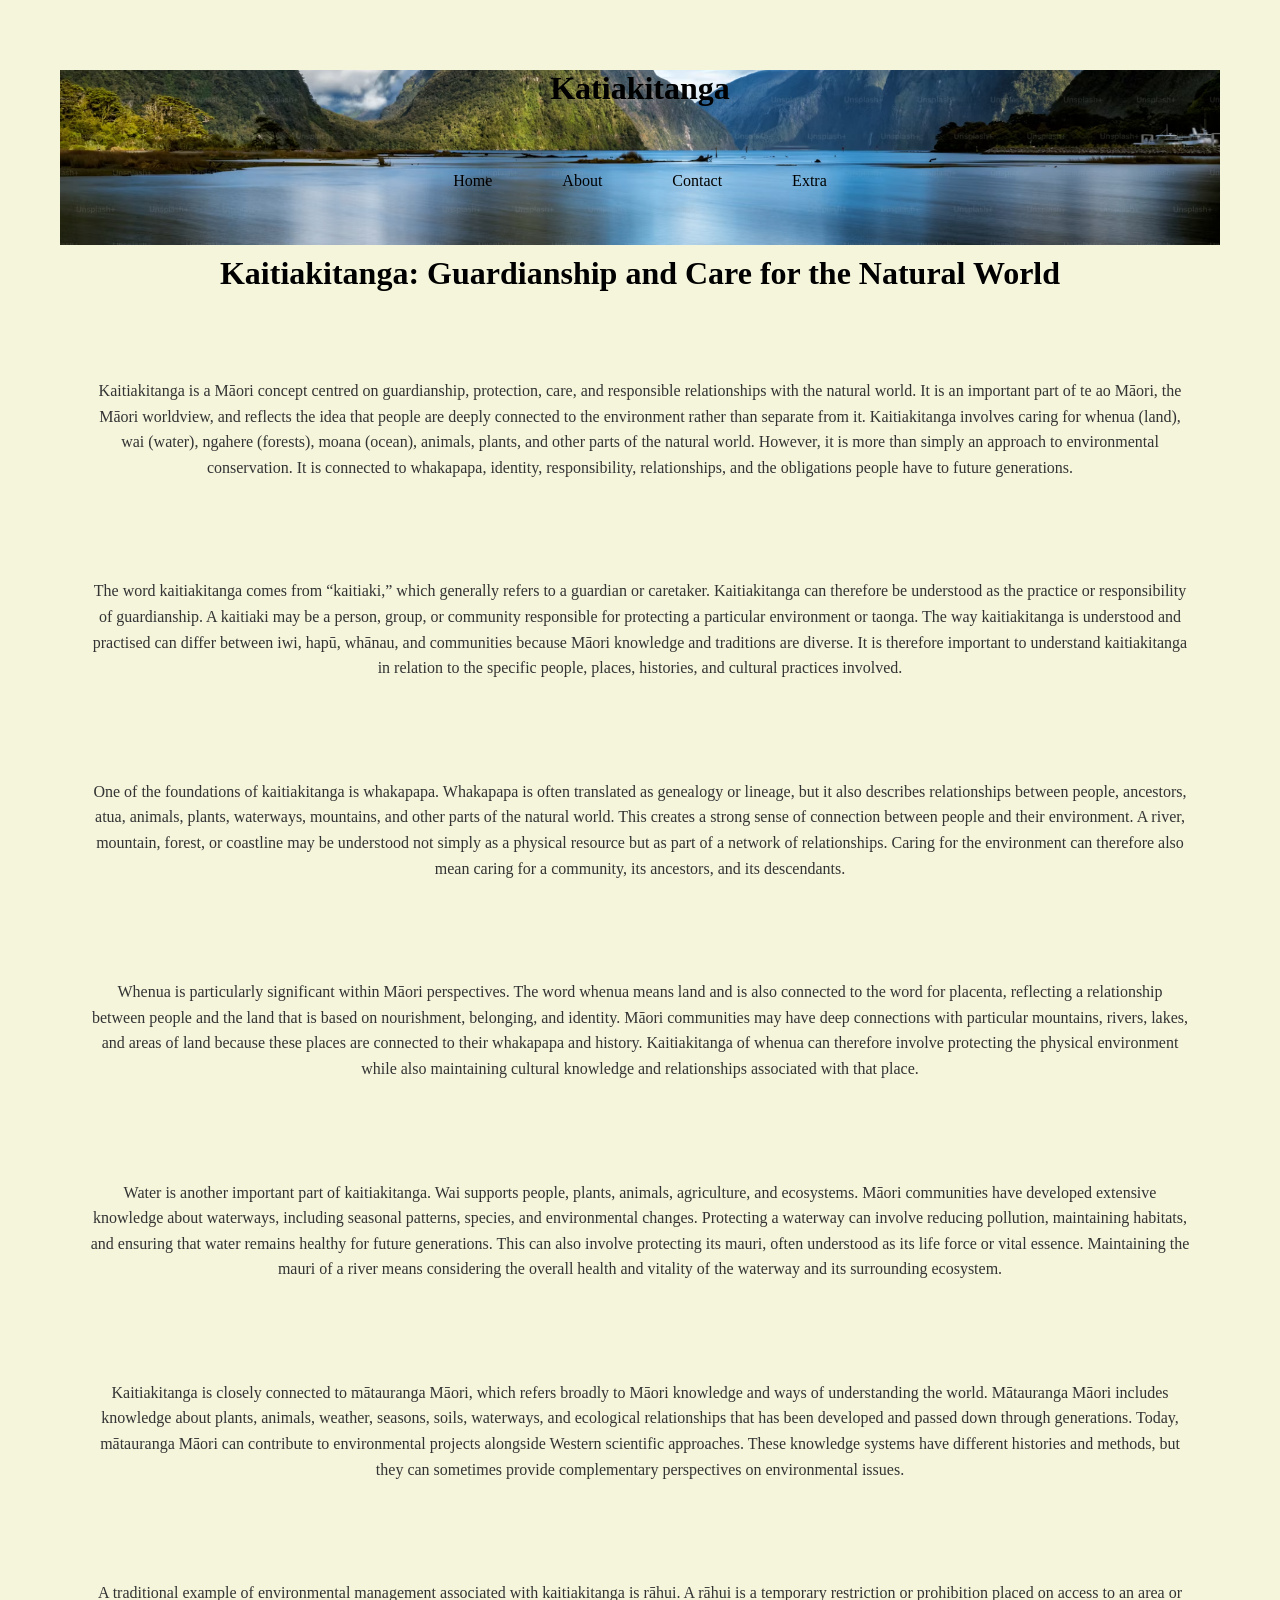
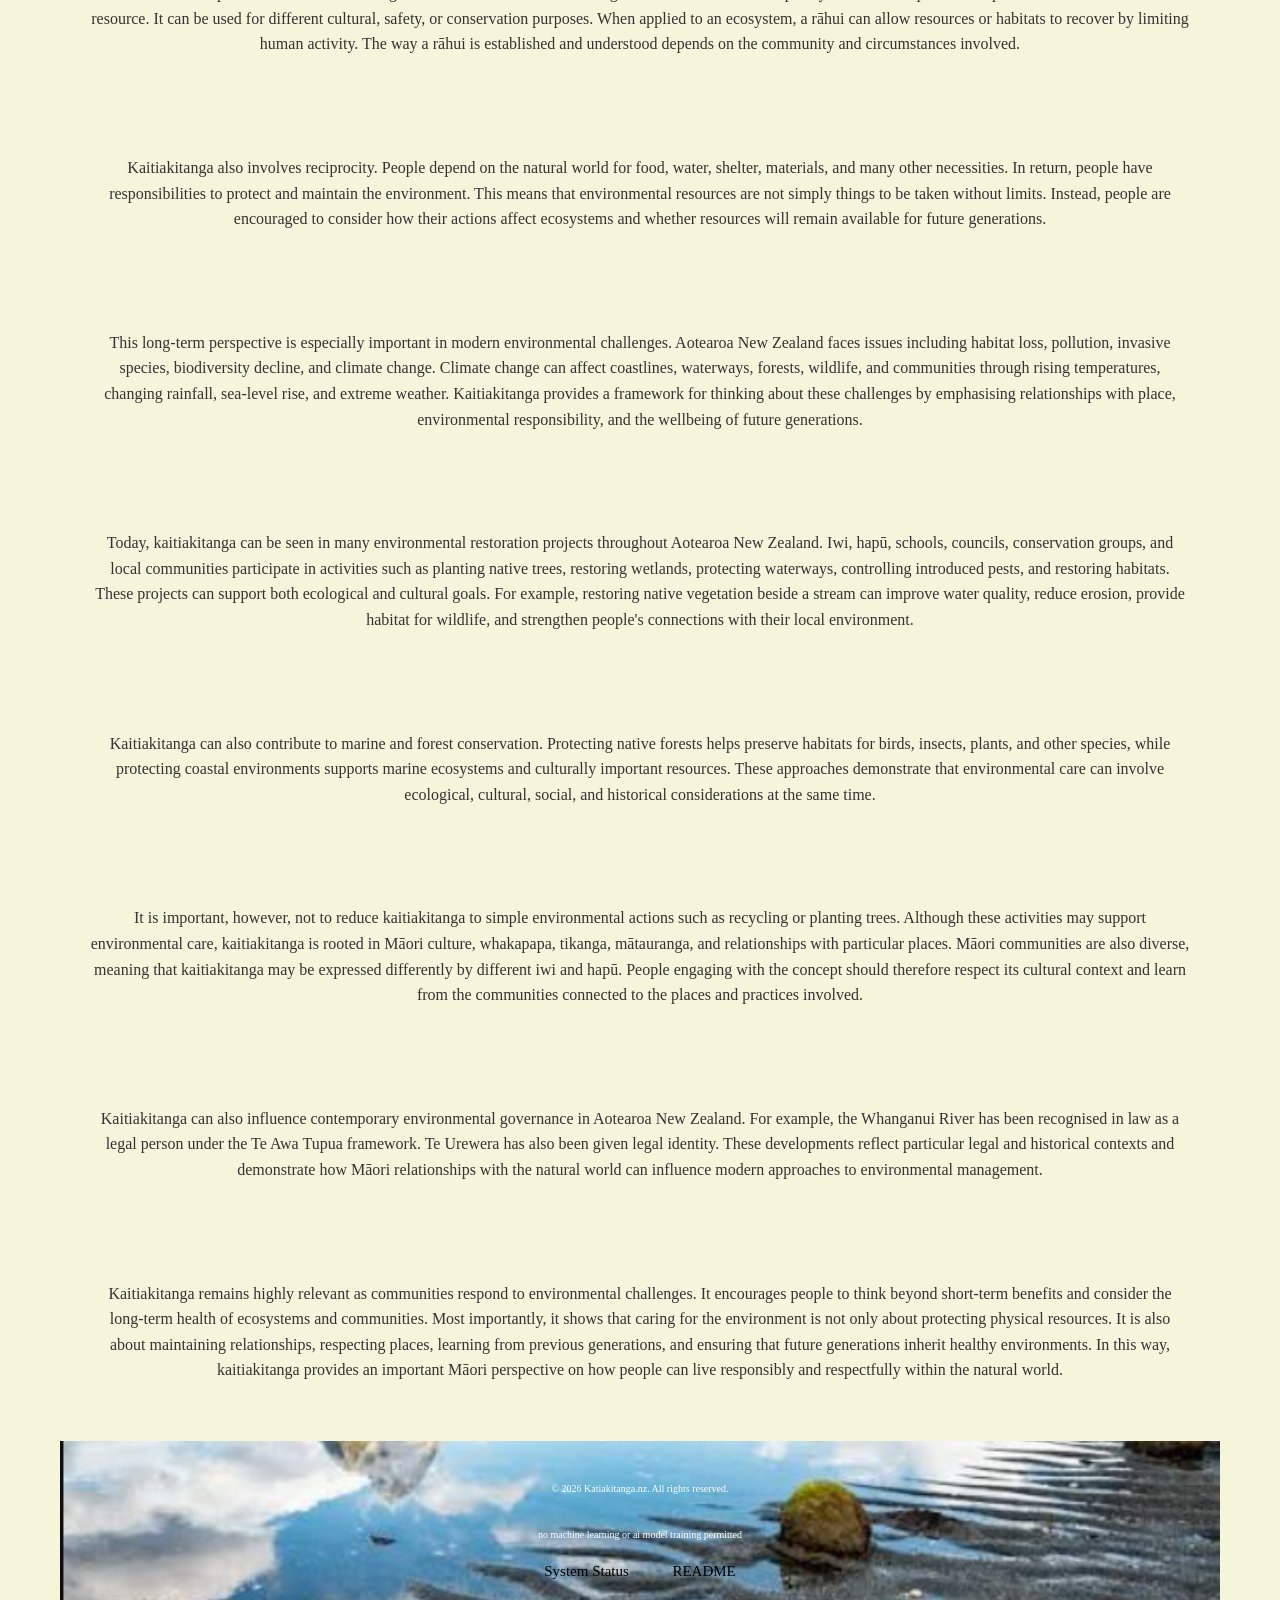
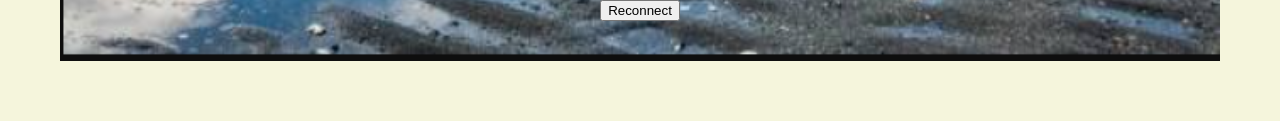
<file: index.html>
<!DOCTYPE html>
<html lang="en">
<head>
    <meta charset="UTF-8">
    <meta name="viewport" content="width=device-width, initial-scale=1.0">
    <title>Katiakitanga</title>
    <link rel="stylesheet" href="style.css">
    <link rel="icon" href="images/favicon2.png" type="image/x-icon">
</head>
<body>
    <header>  
        <h1>Katiakitanga</h1>
        
        <div class="navbar">
            <a href="index.html">Home </a>
            <a href="about.html">About </a>
            <a href="contact.html">Contact </a>
            <a href="gallery.html">Extra </a>
        </div>
    </header>
    <h1>Kaitiakitanga: Guardianship and Care for the Natural World </h1>
    <br>
    <br>
    <div class="containera">
        <p>Kaitiakitanga is a Māori concept centred on guardianship, protection, care, and responsible relationships with the
         natural world. It is an important part of te ao Māori, the Māori worldview, and reflects the idea that people are deeply
          connected to the environment rather than separate from it. Kaitiakitanga involves caring for whenua (land), wai (water),
           ngahere (forests), moana (ocean), animals, plants, and other parts of the natural world. However, it is more than simply 
           an approach to environmental conservation. It is connected to whakapapa, identity, responsibility, relationships, and the
        obligations people have to future generations.
        </p>
    </div>
    <br>
    <div class="containerb">
        <p>The word kaitiakitanga comes from “kaitiaki,” which generally refers to a guardian or caretaker. Kaitiakitanga can 
            therefore be understood as the practice or responsibility of guardianship. A kaitiaki may be a person, group, or 
            community responsible for protecting a particular environment or taonga. The way kaitiakitanga is understood and 
            practised can differ between iwi, hapū, whānau, and communities because Māori knowledge and traditions are diverse. 
            It is therefore important to understand kaitiakitanga in relation to the specific people, places, histories, and 
            cultural practices involved.
        </p>
    </div>
    <br>
    <div class="containerc">
        <p> One of the foundations of kaitiakitanga is whakapapa. Whakapapa is often translated as genealogy or lineage, 
            but it also describes relationships between people, ancestors, atua, animals, plants, waterways, mountains, 
            and other parts of the natural world. This creates a strong sense of connection between people and their environment. 
            A river, mountain, forest, or coastline may be understood not simply as a physical resource but as part of a network of 
            relationships. Caring for the environment can therefore also mean caring for a community, its ancestors, and its 
            descendants.
        </p>
    </div>
    <br>
    <div class="containerd">
        <p> Whenua is particularly significant within Māori perspectives. The word whenua means land and is also connected to the
             word for placenta, reflecting a relationship between people and the land that is based on nourishment, belonging, 
            and identity. Māori communities may have deep connections with particular mountains, rivers, lakes, and areas of land 
            because these places are connected to their whakapapa and history. Kaitiakitanga of whenua can therefore involve 
            protecting the physical environment while also maintaining cultural knowledge and relationships associated with that 
            place.
        </p>
    </div>
    <br>
    <div class="containere">
        <p>  Water is another important part of kaitiakitanga. Wai supports people, plants, animals, agriculture, and ecosystems. 
             Māori communities have developed extensive knowledge about waterways, including seasonal patterns, species, and 
             environmental changes. Protecting a waterway can involve reducing pollution, maintaining habitats, and ensuring that
             water remains healthy for future generations. This can also involve protecting its mauri, often understood as its life 
             force or vital essence. Maintaining the mauri of a river means considering the overall health and vitality of the 
             waterway and its surrounding ecosystem.
        </p>
    </div>
    <br>
    <div class="containerf">
        <p>Kaitiakitanga is closely connected to mātauranga Māori, which refers broadly to Māori knowledge and ways of 
            understanding the world. Mātauranga Māori includes knowledge about plants, animals, weather, seasons, soils, 
            waterways, and ecological relationships that has been developed and passed down through generations. Today, 
            mātauranga Māori can contribute to environmental projects alongside Western scientific approaches. 
            These knowledge systems have different histories and methods, but they can sometimes provide complementary 
            perspectives on environmental issues.
        </p>
    </div>
    <br>
    <div class="containera">
        <p>A traditional example of environmental management associated with kaitiakitanga is rāhui. 
            A rāhui is a temporary restriction or prohibition placed on access to an area or resource. 
            It can be used for different cultural, safety, or conservation purposes. 
            When applied to an ecosystem, a rāhui can allow resources or habitats to recover by limiting human activity. 
            The way a rāhui is established and understood depends on the community and circumstances involved.
        </p>
    </div>
    <br>
    <div class="containerb">
        <p>Kaitiakitanga also involves reciprocity. People depend on the natural world for food, water, shelter, materials, 
            and many other necessities. In return, people have responsibilities to protect and maintain the environment. 
            This means that environmental resources are not simply things to be taken without limits. Instead, people are encouraged 
            to consider how their actions affect ecosystems and whether resources will remain available for future generations.
        </p>
    </div>
    <br>
    <div class="containerc">
        <p>This long-term perspective is especially important in modern environmental challenges. 
            Aotearoa New Zealand faces issues including habitat loss, pollution, invasive species, biodiversity decline, and 
            climate change. Climate change can affect coastlines, waterways, forests, wildlife, and communities through rising 
            temperatures, changing rainfall, sea-level rise, and extreme weather. Kaitiakitanga provides a framework for thinking 
            about these challenges by emphasising relationships with place, environmental responsibility, and the wellbeing of 
            future generations.
        </p>
    </div>
    <br>
    <div class="containerd">
        <p>Today, kaitiakitanga can be seen in many environmental restoration projects throughout Aotearoa New Zealand. 
            Iwi, hapū, schools, councils, conservation groups, and local communities participate in activities such as planting 
            native trees, restoring wetlands, protecting waterways, controlling introduced pests, and restoring habitats. 
            These projects can support both ecological and cultural goals. For example, restoring native vegetation beside a stream 
            can improve water quality, reduce erosion, provide habitat for wildlife, and strengthen people's connections with their 
            local environment.
        </p>
    </div>
    <br>
    <div class="containere">
        <p>Kaitiakitanga can also contribute to marine and forest conservation. Protecting native forests helps preserve habitats for birds,
             insects, plants, and other species, while protecting coastal environments supports marine ecosystems and culturally
              important resources. These approaches demonstrate that environmental care can involve ecological, cultural, social, 
              and historical considerations at the same time.
            </p>
    </div>
    <br>
    <div class="containerf">
        <p>It is important, however, not to reduce kaitiakitanga to simple environmental actions such as recycling or planting trees.
         Although these activities may support environmental care, kaitiakitanga is rooted in Māori culture, whakapapa, tikanga,
          mātauranga, and relationships with particular places. Māori communities are also diverse, meaning that kaitiakitanga
           may be expressed differently by different iwi and hapū. People engaging with the concept should therefore respect its
            cultural context and learn from the communities connected to the places and practices involved.
        </p>
    </div>
    <br>
    <div class="containera">
        <p>Kaitiakitanga can also influence contemporary environmental governance in Aotearoa New Zealand. 
            For example, the Whanganui River has been recognised in law as a legal person under the Te Awa Tupua framework. 
            Te Urewera has also been given legal identity. These developments reflect particular legal and historical contexts 
            and demonstrate how Māori relationships with the natural world can influence modern approaches to environmental 
            management.
        </p>
    </div>
    
    <br>
    <div class="containerb">
        <p>Kaitiakitanga remains highly relevant as communities respond to environmental challenges. 
            It encourages people to think beyond short-term benefits and consider the long-term health of ecosystems and communities. 
            Most importantly, it shows that caring for the environment is not only about protecting physical resources. 
            It is also about maintaining relationships, respecting places, learning from previous generations, 
            and ensuring that future generations inherit healthy environments. In this way, kaitiakitanga provides an important 
            Māori perspective on how people can live responsibly and respectfully within the natural world.
        </p>
    </div>
    <br>
    <footer>
        <p>&copy; 2026 Katiakitanga.nz. All rights reserved.</p>
        <p>no machine learning or ai model training permitted </p>
        <a href="incospicuous.php">System Status</a>
        <a href="README.txt">README</a>
    <div>
        <audio id="sound1" src="audio/dial-up-modem-01.mp3" preload="auto"></audio>
        <button onclick="document.getElementById('sound1').play();">Reconnect</button>
    </div>
    </footer>
</body>
</html>
</file>
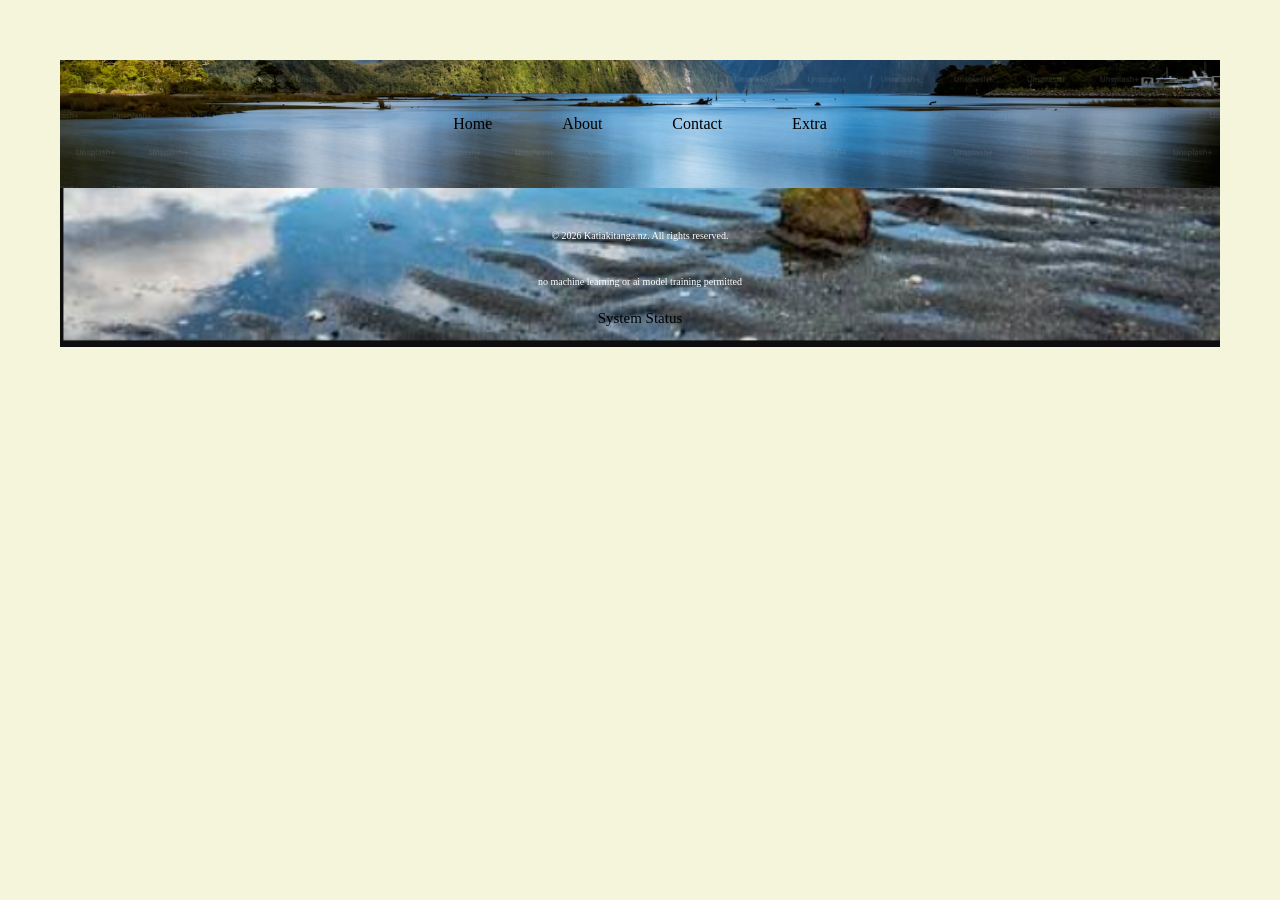
<file: about.html>
<!DOCTYPE html>
<html lang="en">
<head>
    <meta charset="UTF-8">
    <meta name="viewport" content="width=device-width, initial-scale=1.0">
    <link rel="icon" href="images/favicon2.png" type="image/x-icon">
    <link rel="stylesheet" href="style.css">
    <title>About us</title>
</head>
<body>
    <header>
     
    <div class="navbar">
        <a href="index.html">Home</a>
        <a href="about.html">About</a>
        <a href="contact.html">Contact</a>
        <a href="gallery.html">Extra</a>
    </div>
    </header>
    <footer>
        <p>&copy; 2026 Katiakitanga.nz. All rights reserved.</p>
        <p>no machine learning or ai model training permitted </p>
        <a href="incospicuous.php">System Status</a>
    </footer>

</body>
</html>
</file>
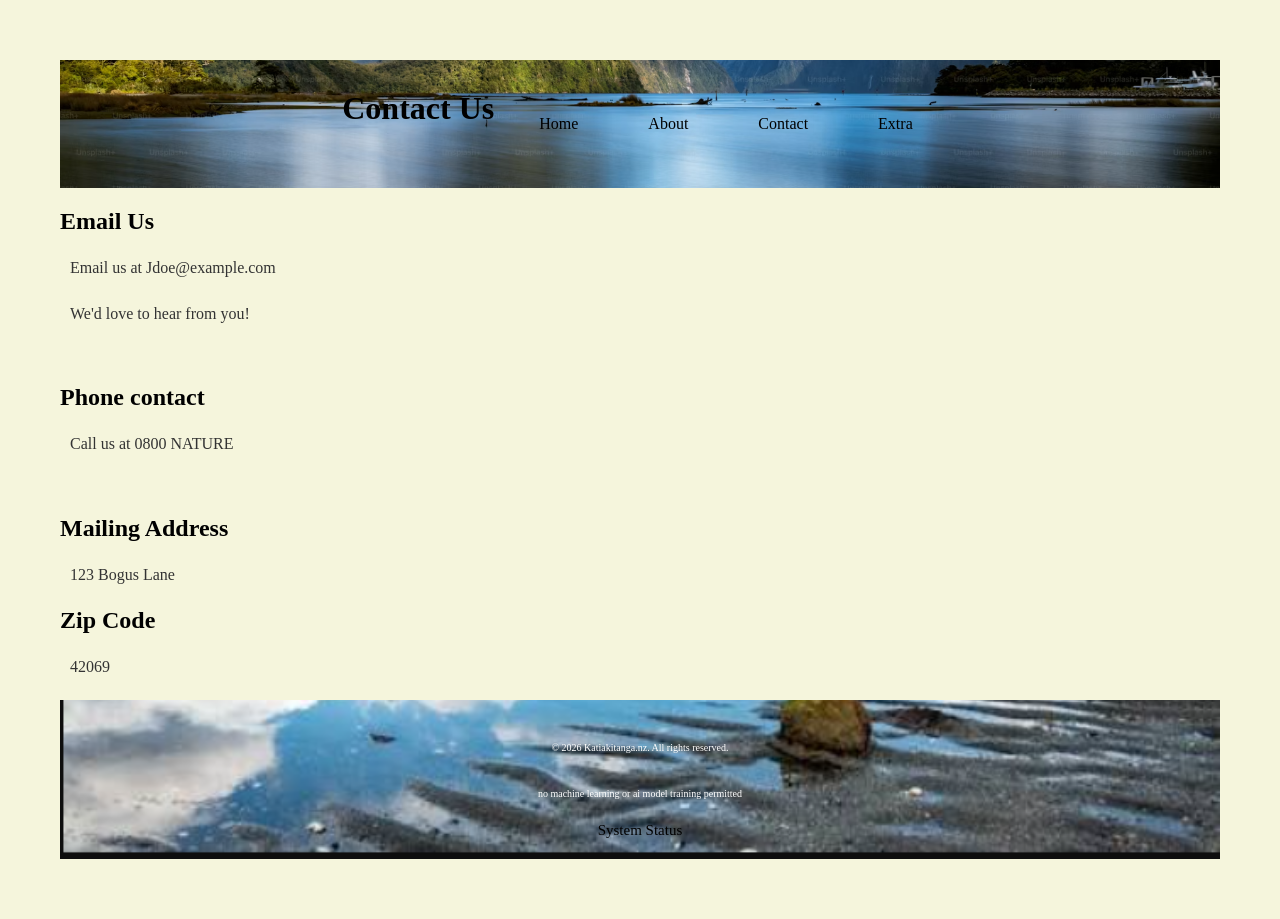
<file: contact.html>
<!DOCTYPE html>
<html lang="en">
<head>
    <meta charset="UTF-8">
    <meta name="viewport" content="width=device-width, initial-scale=1.0">
    <link rel="icon" href="images/favicon2.png" type="image/x-icon">
    <link rel="stylesheet" href="style.css">
    <title>Contact Us</title>
</head>
<body>
    <header>
        <div class="navbar">
        <h1>Contact Us</h1>
        <a href="index.html">Home</a>
        <a href="about.html">About</a>
        <a href="contact.html">Contact</a>
        <a href="gallery.html">Extra</a>
        </div>
    </header>
    <h2>Email Us</h2>
    <p>Email us at Jdoe@example.com</p>
    <p>We'd love to hear from you!</p>
    <br>
    <h2>Phone contact</h2>
    <p>Call us at 0800 NATURE </p>
    <br>
    <h2>Mailing Address</h2>
    <p>123 Bogus Lane</p>
    <h2>Zip Code</h2>
    <p>42069</p>

    <footer>
        <p>&copy; 2026 Katiakitanga.nz. All rights reserved.</p>
        <p>no machine learning or ai model training permitted </p>
        <a href="incospicuous.php">System Status</a>
    </footer>
</body>
</html>
</file>
<file: style.css>
body {
  font-family: Times, serif;
  background-color: beige;
  margin: 40px;
  padding: 20px;
    
}
header {
  background-image: url('images/nzbackgroundwide2.png');
  background-size: cover;
  background-position: bottom center;



}

footer {
  background-image: url('images/nzbackground2.png');
  background-size: cover;
  background-position: bottom center;
  padding: 20px;
  text-align: center;
  font-size: 14px;
  color: #666666;
}
div {

  padding: 20px;
  border-radius: 5px;;
  display: flex;
  text-align: center;
  justify-content: center;
  flex-direction: block;

}

h1 {
  color: #000000;
  text-align: center;
  margin: 10px;
}

footer{ p {
  font-size: 10px;
  color: #ffffff;
  text-align: center;
  margin: 10px;
  padding: 10px;
 }
}

  footer{ a { 
    font-size: 15px;
    color: #000000;
    margin: 10px;
    padding: 10px;
      
  }
}
p {
  color: #333333;
  line-height: 1.6;
  margin-bottom: 20px;
  margin-top: 20px;
  margin-left: 10px;
  margin-right: 10px;
}

a {
  color: #000000;
  text-decoration: none;
  text-align: center;
  padding: 20px;
  margin: 15px;
}
a:visited {
  color: #0000009f;
  text-decoration: none;
  text-align: center;
  padding: 20px;
  margin: 15px;
  background-image: url('images/nest.PNG');
  background-size: cover;
  background-position: center;
}

 a:hover {
  color: #000000;
  text-decoration: bold underline;
  text-align: center;
  margin: 20px;
  padding: 15px;
  background-image: url('images/kereru4.PNG');
  background-size: cover;
  background-position:center;
}
</file>
